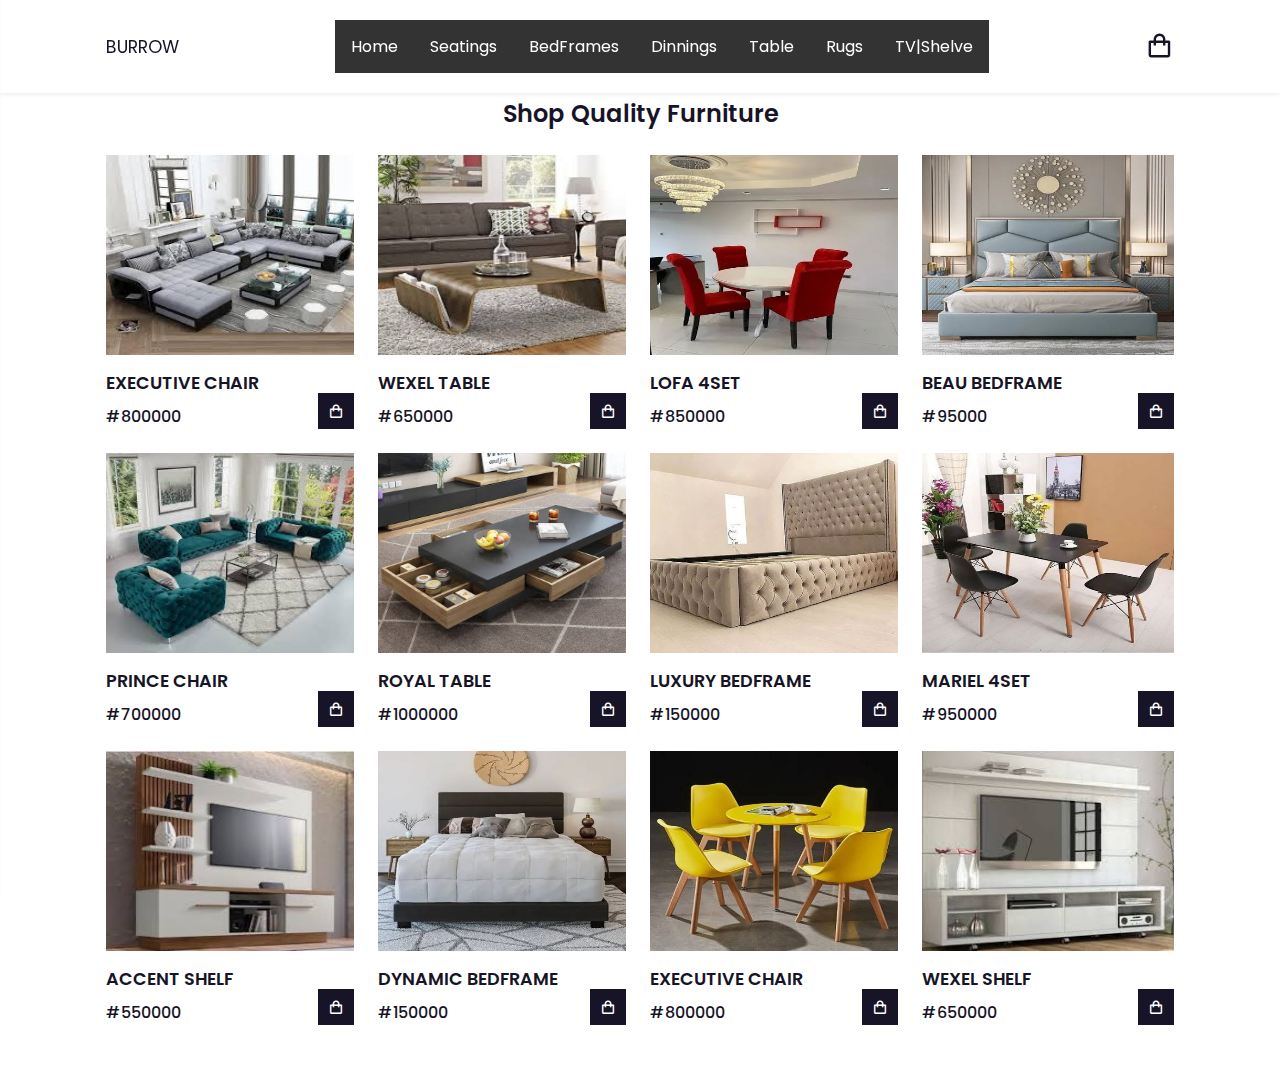
<file: index.html>
<!DOCTYPE html>
<html lang="en">
<head>
    <title>BURROW FURNITURE</title>
    <meta charset="utf-8">
    <meta name="viewport" content="width=device-width, initial-scale=1">

    <!-- Link to css-->
    <link rel="stylesheet" type="text/css" href="styles.css">

    <!-- box icon-->
    <link href='https://unpkg.com/boxicons@2.1.4/css/boxicons.min.css' rel='stylesheet'>

</head>
<body>

    <!--Header-->
    <header>
       <!--nav-->
       <div class="nav container">
            <a href="#" class="logo">BURROW</a>

            <ul class="topnav">
                <li><a href="index.html">Home</a></li>
                <li><a href="Seating.html">Seatings</a></li>
                <li><a href="Bedframe.html">BedFrames</a></li>
                <li><a href="dinning.html">Dinnings</a></li>
                <li><a href="table.html">Table</a></li>
                <li><a href="rug.html">Rugs</a></li>
                <li><a href="TV.html">TV|Shelve</a></li>
            </ul>
        
            <!--cart icon-->
            <i class='bx bx-shopping-bag' id="cart-icon"></i> 
            <!--cart-->
            <div class="cart">
                <h2 class="cart-title">Your Cart</h2>
                <!--content-->
                <div class="cart-content">
                    <div class ="cart-box">
                        <img src="img/bedframe/1.jpg" alt="" class="cart-img">
                        <div class="detail-box">
                            <div class="cart-product-title">executive bedframe</div>
                            <div class="cart-price"> #25.04</div>
                            <input type ="number" value="1" class="cart-quantity">
                        </div>

                        <!--remove cart-->
                        <i class='bx bxs-trash-alt cart-remove'></i>
                    </div>
                </div>
                <!--total-->
                <div class="total">
                    <div class="total-title">Total</div>
                    <div class="total-price">#0</div>
                </div>
                <!--BuyButton-->
                <button type="button" class="btn-buy">Buy Now</button>
                <!--cart close-->
                <i class='bx bx-x' id="close-cart"></i>

            </div>
       </div>

</header>
<!--Shop-->
<section class="shop container">
    <h2 class="section-title">Shop Quality Furniture </h2>

    <!--content-->
    <div class="shop-content">
        <!--Seatings-->
        <div class="product-box">
            <img src="img/chairs/1.jpg" alt="" class="product-img">
            <h2 class="product-title">EXECUTIVE CHAIR</h2>
            <span class="price">#800000</span>
            <i class='bx bx-shopping-bag add-cart'></i>
        </div>

        <div class="product-box">
            <img src="img/table/11.jpg" alt="" class="product-img">
            <h2 class="product-title">WEXEL table</h2>
            <span class="price">#650000</span>
            <i class='bx bx-shopping-bag add-cart'></i>
        </div>

        <div class="product-box">
            <img src="img/dinning/1.jpg" alt="" class="product-img">
            <h2 class="product-title">LOFA 4set</h2>
            <span class="price">#850000</span>
            <i class='bx bx-shopping-bag add-cart'></i>
        </div>

        
         <div class="product-box">
            <img src="img/bedframe/5.jpg" alt="" class="product-img">
            <h2 class="product-title">BEAU BEDFRAME</h2>
            <span class="price">#95000</span>
            <i class='bx bx-shopping-bag add-cart'></i>
        </div>


        <div class="product-box">
        <img src="img/chairs/2.jpg" alt="" class="product-img">
        <h2 class="product-title">PRINCE CHAIR</h2>
        <span class="price">#700000</span>
        <i class='bx bx-shopping-bag add-cart'></i>
        </div>

        <div class="product-box">
            <img src="img/table/7.jpg" alt="" class="product-img">
            <h2 class="product-title">ROYAL table</h2>
            <span class="price">#1000000</span>
            <i class='bx bx-shopping-bag add-cart'></i>
            </div>



       
        <div class="product-box">
            <img src="img/bedframe/6.jpg" alt="" class="product-img">
            <h2 class="product-title">LUXURY BEDFRAME</h2>
            <span class="price">#150000</span>
            <i class='bx bx-shopping-bag add-cart'></i>
        </div>

        <div class="product-box">
            <img src="img/dinning/2.jpg" alt="" class="product-img">
            <h2 class="product-title">MARIEL 4set</h2>
            <span class="price">#950000</span>
            <i class='bx bx-shopping-bag add-cart'></i>
        </div>


        <div class="product-box">
            <img src="img/tvshelf/9.jpg" alt="" class="product-img">
            <h2 class="product-title">ACCENT shelf</h2>
            <span class="price">#550000</span>
            <i class='bx bx-shopping-bag add-cart'></i>
        </div>


        <div class="product-box">
            <img src="img/bedframe/12.jpg" alt="" class="product-img">
            <h2 class="product-title">DYNAMIC BEDFRAME </h2>
            <span class="price">#150000</span>
            <i class='bx bx-shopping-bag add-cart'></i>
        </div>


        <!-- Dinnings-->
        <div class="product-box">
            <img src="img/dinning/10.jpg" alt="" class="product-img">
            <h2 class="product-title">EXECUTIVE CHAIR</h2>
            <span class="price">#800000</span>
            <i class='bx bx-shopping-bag add-cart'></i>
        </div>


        <div class="product-box">
            <img src="img/tvshelf/7.jpg" alt="" class="product-img">
            <h2 class="product-title">WEXEL shelf</h2>
            <span class="price">#650000</span>
            <i class='bx bx-shopping-bag add-cart'></i>
        </div>

     
       


    </div>
</section>

<!--link to java -->
<script src="main.js"></script>

</body>
</html>
</file>
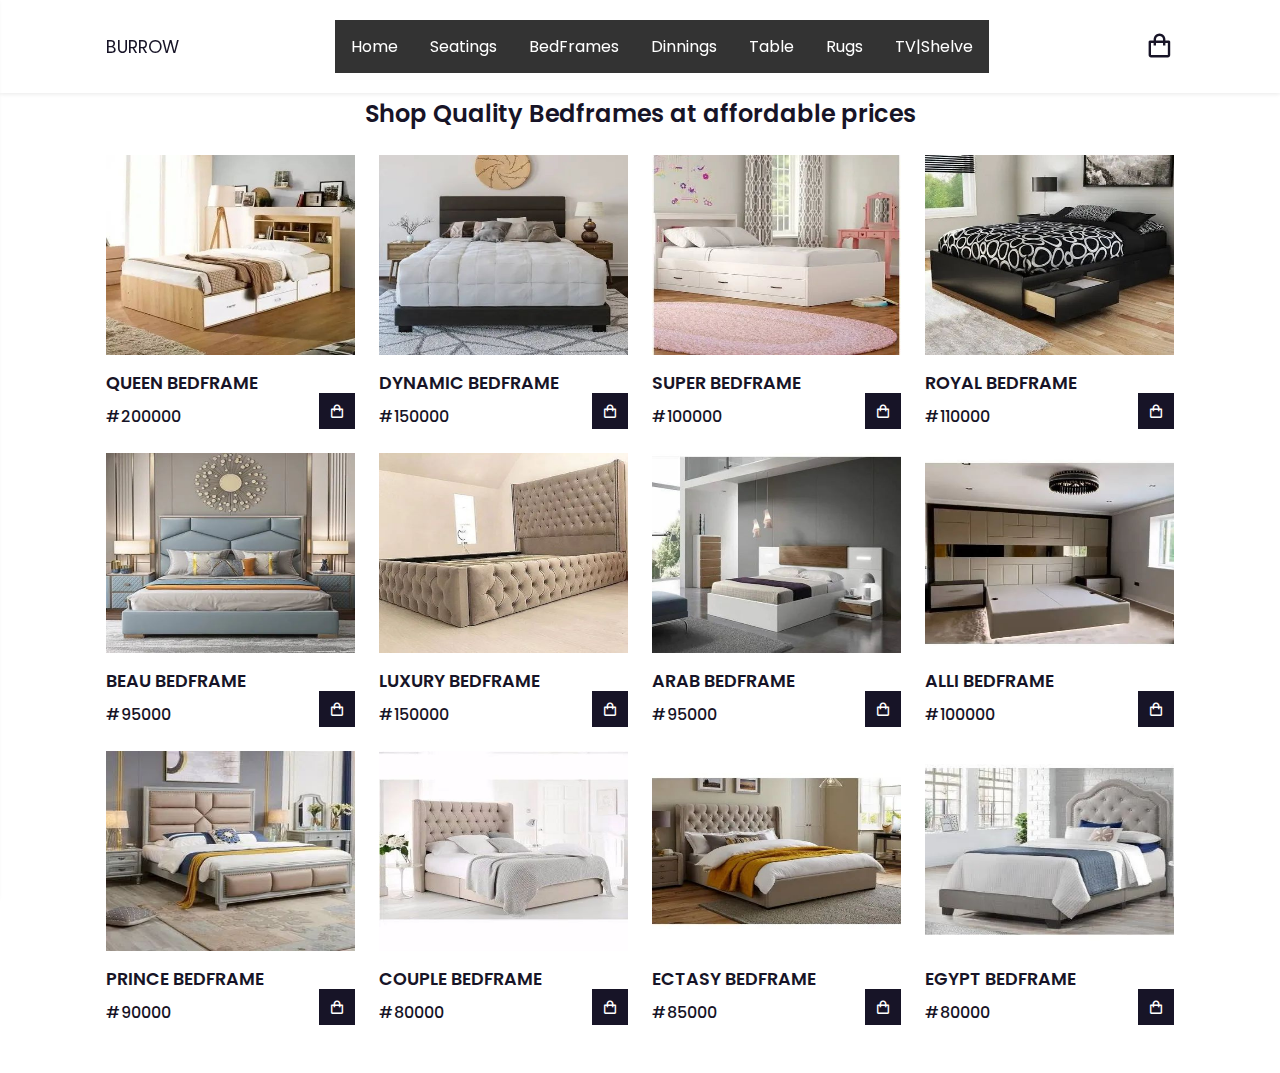
<file: Bedframe.html>
<!DOCTYPE html>
<html lang="en">
<head>
    <title>BURROW FURNITURE/BEDFRAMES</title>
    <meta charset="utf-8">
    <meta name="viewport" content="width=device-width, initial-scale=1">

    <!-- Link to css-->
    <link rel="stylesheet" type="text/css" href="styles.css">

    <!-- box icon-->
    <link href='https://unpkg.com/boxicons@2.1.4/css/boxicons.min.css' rel='stylesheet'>

</head>
<body>

    <!--Header-->
    <header>
       <!--nav-->
       <div class="nav container">
            <a href="#" class="logo">BURROW</a>

            <ul class="topnav">
                <li><a href="index.html">Home</a></li>
                <li><a href="Seating.html">Seatings</a></li>
                <li><a href="Bedframe.html">BedFrames</a></li>
                <li><a href="dinning.html">Dinnings</a></li>
                <li><a href="table.html">Table</a></li>
                <li><a href="rug.html">Rugs</a></li>
                <li><a href="TV.html">TV|Shelve</a></li>
            </ul>
        
             <!--cart icon-->
             <i class='bx bx-shopping-bag' id="cart-icon"></i> 
             <!--cart-->
             <div class="cart">
                 <h2 class="cart-title">Your Cart</h2>
                 <!--content-->
                 <div class="cart-content">
                     <div class ="cart-box">
                         <img src="img/bedframe/1.jpg" alt="" class="cart-img">
                         <div class="detail-box">
                             <div class="cart-product-title">executive bedframe</div>
                             <div class="cart-price"> 500000</div>
                             <input type ="number" value="1" class="cart-quantity">
                         </div>
 
                         <!--remove cart-->
                         <i class='bx bxs-trash-alt cart-remove'></i>
                     </div>
                 </div>
                 <!--total-->
                 <div class="total">
                     <div class="total-title">Total</div>
                     <div class="total-price">#0</div>
                 </div>
                 <!--BuyButton-->
                 <button type="button" class="btn-buy">Buy Now</button>
                 <!--cart close-->
                 <i class='bx bx-x' id="close-cart"></i>
 
             </div>
        </div>
</header>
<!--Shop-->
<section class="shop container">
    <h2 class="section-title">Shop Quality Bedframes at affordable prices</h2>

    <!--content-->
    <div class="shop-content">
        <!--Seatings-->
        <div class="product-box">
            <img src="img/bedframe/1.jpg" alt="" class="product-img">
            <h2 class="product-title">QUEEN BEDFRAME </h2>
            <span class="price">#200000</span>
            <i class='bx bx-shopping-bag add-cart'></i>
        </div>

        <div class="product-box">
            <img src="img/bedframe/12.jpg" alt="" class="product-img">
            <h2 class="product-title">DYNAMIC BEDFRAME </h2>
            <span class="price">#150000</span>
            <i class='bx bx-shopping-bag add-cart'></i>
        </div>

        <div class="product-box">
            <img src="img/bedframe/3.jpg" alt="" class="product-img">
            <h2 class="product-title">SUPER BEDFRAME </h2>
            <span class="price">#100000</span>
            <i class='bx bx-shopping-bag add-cart'></i>
        </div>

        <div class="product-box">
            <img src="img/bedframe/4.jpg" alt="" class="product-img">
            <h2 class="product-title">ROYAL BEDFRAME   </h2>
            <span class="price">#110000</span>
            <i class='bx bx-shopping-bag add-cart'></i>
        </div>

         <!--Bedframe-->
        <div class="product-box">
            <img src="img/bedframe/5.jpg" alt="" class="product-img">
            <h2 class="product-title">BEAU BEDFRAME</h2>
            <span class="price">#95000</span>
            <i class='bx bx-shopping-bag add-cart'></i>
        </div>

        <div class="product-box">
            <img src="img/bedframe/6.jpg" alt="" class="product-img">
            <h2 class="product-title">LUXURY BEDFRAME</h2>
            <span class="price">#150000</span>
            <i class='bx bx-shopping-bag add-cart'></i>
        </div>


        <div class="product-box">
            <img src="img/bedframe/7.jpg" alt="" class="product-img">
            <h2 class="product-title">ARAB BEDFRAME</h2>
            <span class="price">#95000</span>
            <i class='bx bx-shopping-bag add-cart'></i>
        </div>


        <div class="product-box">
            <img src="img/bedframe/8.jpg" alt="" class="product-img">
            <h2 class="product-title">ALLI BEDFRAME</h2>
            <span class="price">#100000</span>
            <i class='bx bx-shopping-bag add-cart'></i>
        </div>

        <!-- Dinnings-->
        <div class="product-box">
            <img src="img/bedframe/9.jpg" alt="" class="product-img">
            <h2 class="product-title">PRINCE BEDFRAME</h2>
            <span class="price">#90000</span>
            <i class='bx bx-shopping-bag add-cart'></i>
        </div>

        <div class="product-box">
            <img src="img/bedframe/10.jpg" alt="" class="product-img">
            <h2 class="product-title">COUPLE BEDFRAME</h2>
            <span class="price">#80000</span>
            <i class='bx bx-shopping-bag add-cart'></i>
        </div>


        <div class="product-box">
            <img src="img/bedframe/11.jpg" alt="" class="product-img">
            <h2 class="product-title">ECTASY BEDFRAME</h2>
            <span class="price">#85000</span>
            <i class='bx bx-shopping-bag add-cart'></i>
        </div>


        <div class="product-box">
            <img src="img/bedframe/2.jpg" alt="" class="product-img">
            <h2 class="product-title">EGYPT BEDFRAME</h2>
            <span class="price">#80000</span>
            <i class='bx bx-shopping-bag add-cart'></i>
        </div>



    </div>
</section>
    <!--link to java -->
<script src="main.js"></script>

</body>
</html>
</file>
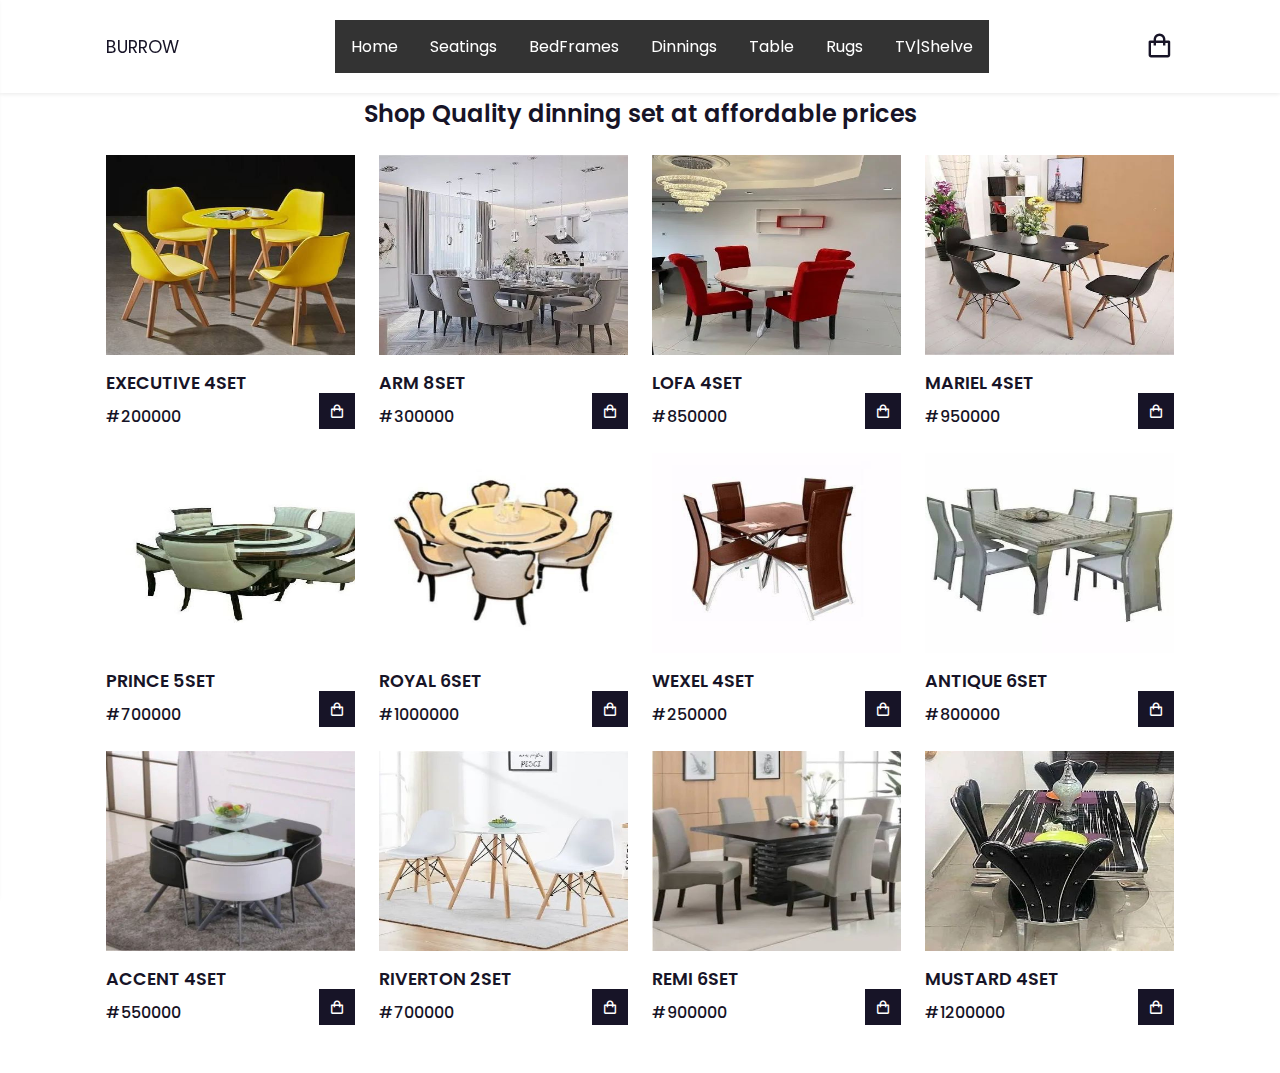
<file: dinning.html>
<!DOCTYPE html>
<html lang="en">
<head>
    <title>BURROW FURNITURE/DINNINGS</title>
    <meta charset="utf-8">
    <meta name="viewport" content="width=device-width, initial-scale=1">

    <!-- Link to css-->
    <link rel="stylesheet" type="text/css" href="styles.css">

    <!-- box icon-->
    <link href='https://unpkg.com/boxicons@2.1.4/css/boxicons.min.css' rel='stylesheet'>

</head>
<body>

    <!--Header-->
    <header>
       <!--nav-->
       <div class="nav container">
            <a href="#" class="logo">BURROW</a>

            <ul class="topnav">
                <li><a href="index.html">Home</a></li>
                <li><a href="Seating.html">Seatings</a></li>
                <li><a href="Bedframe.html">BedFrames</a></li>
                <li><a href="dinning.html">Dinnings</a></li>
                <li><a href="table.html">Table</a></li>
                <li><a href="rug.html">Rugs</a></li>
                <li><a href="TV.html">TV|Shelve</a></li>
            </ul>
        
             <!--cart icon-->
             <i class='bx bx-shopping-bag' id="cart-icon"></i> 
             <!--cart-->
             <div class="cart">
                 <h2 class="cart-title">Your Cart</h2>
                 <!--content-->
                 <div class="cart-content">
                     <div class ="cart-box">
                         <img src="img/bedframe/1.jpg" alt="" class="cart-img">
                         <div class="detail-box">
                             <div class="cart-product-title">executive bedframe</div>
                             <div class="cart-price"> 500000</div>
                             <input type ="number" value="1" class="cart-quantity">
                         </div>
 
                         <!--remove cart-->
                         <i class='bx bxs-trash-alt cart-remove'></i>
                     </div>
                 </div>
                 <!--total-->
                 <div class="total">
                     <div class="total-title">Total</div>
                     <div class="total-price">#0</div>
                 </div>
                 <!--BuyButton-->
                 <button type="button" class="btn-buy">Buy Now</button>
                 <!--cart close-->
                 <i class='bx bx-x' id="close-cart"></i>
 
             </div>
        </div>

    </header>
    <!--Shop-->
    <section class="shop container">
        <h2 class="section-title">Shop Quality dinning set at affordable prices</h2>

         <!--content-->
        <div class="shop-content">
            <!--dinnings-->
            <div class="product-box">
                <img src="img/dinning/10.jpg" alt="" class="product-img">
                <h2 class="product-title">executive 4set</h2>
                <span class="price">#200000</span>
                <i class='bx bx-shopping-bag add-cart'></i>
            </div>


            <div class="product-box">
                <img src="img/dinning/5.jpg" alt="" class="product-img">
                <h2 class="product-title">ARM 8set</h2>
                <span class="price">#300000</span>
                <i class='bx bx-shopping-bag add-cart'></i>
            </div>

            <div class="product-box">
                <img src="img/dinning/1.jpg" alt="" class="product-img">
                <h2 class="product-title">LOFA 4set</h2>
                <span class="price">#850000</span>
                <i class='bx bx-shopping-bag add-cart'></i>
            </div>

         
            <div class="product-box">
                <img src="img/dinning/2.jpg" alt="" class="product-img">
                <h2 class="product-title">MARIEL 4set</h2>
                <span class="price">#950000</span>
                <i class='bx bx-shopping-bag add-cart'></i>
            </div>

            <div class="product-box">
            <img src="img/dinning/11.jpg" alt="" class="product-img">
            <h2 class="product-title">PRINCE 5set</h2>
            <span class="price">#700000</span>
            <i class='bx bx-shopping-bag add-cart'></i>
            </div>

            <div class="product-box">
            <img src="img/dinning/12.jpg" alt="" class="product-img">
            <h2 class="product-title">ROYAL 6set</h2>
            <span class="price">#1000000</span>
            <i class='bx bx-shopping-bag add-cart'></i>
            </div>

            

            <div class="product-box">
                <img src="img/dinning/13.jpg" alt="" class="product-img">
                <h2 class="product-title">WEXEL 4set</h2>
                <span class="price">#250000</span>
                <i class='bx bx-shopping-bag add-cart'></i>
            </div>


            <div class="product-box">
                <img src="img/dinning/14.jpg" alt="" class="product-img">
                <h2 class="product-title">ANTIQUE 6set</h2>
                <span class="price">#800000</span>
                <i class='bx bx-shopping-bag add-cart'></i>
            </div>


            <div class="product-box">
                <img src="img/dinning/4.jpg" alt="" class="product-img">
                <h2 class="product-title">ACCENT 4set</h2>
                <span class="price">#550000</span>
                <i class='bx bx-shopping-bag add-cart'></i>
            </div>


            <div class="product-box">
                <img src="img/dinning/7.jpg" alt="" class="product-img">
                <h2 class="product-title">RIVERTON 2set</h2>
                <span class="price">#700000</span>
                <i class='bx bx-shopping-bag add-cart'></i>
            </div>


            <div class="product-box">
                <img src="img/dinning/8.jpg" alt="" class="product-img">
                <h2 class="product-title">REMI 6set</h2>
                <span class="price">#900000</span>
                <i class='bx bx-shopping-bag add-cart'></i>
            </div>


            <div class="product-box">
                <img src="img/dinning/3.jpg" alt="" class="product-img">
                <h2 class="product-title">MUSTARD 4set</h2>
                <span class="price">#1200000</span>
                <i class='bx bx-shopping-bag add-cart'></i>
            </div>

    </div>
</section>

    <!--link to java -->
<script src="main.js"></script>

</body>
</html>
</file>
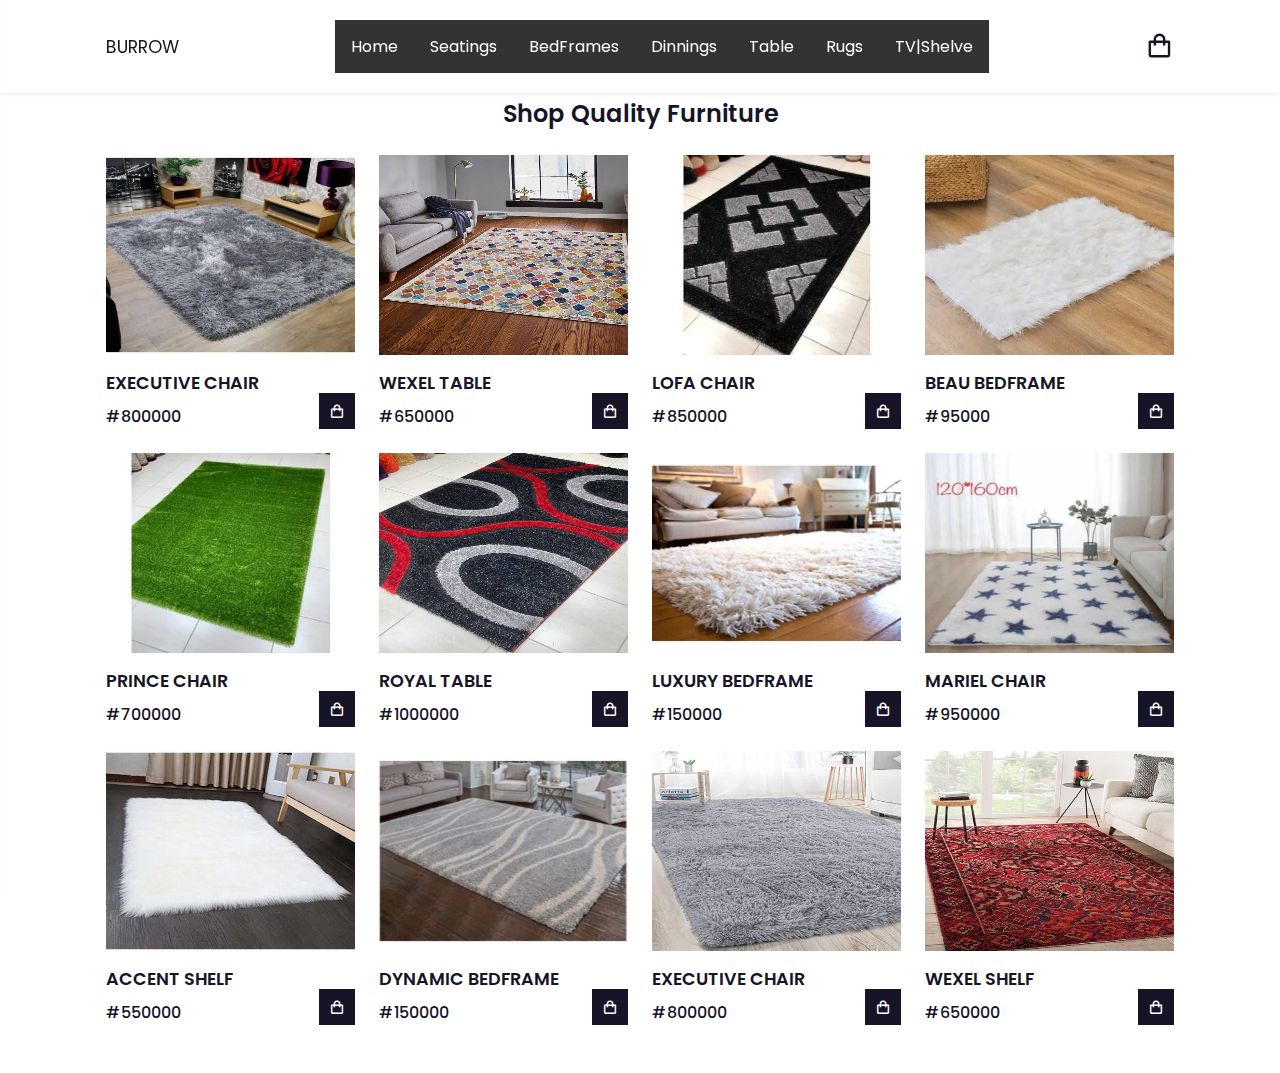
<file: rug.html>
<!DOCTYPE html>
<html lang="en">
<head>
    <title>BURROW FURNITURE/RUGS</title>
    <meta charset="utf-8">
    <meta name="viewport" content="width=device-width, initial-scale=1">

    <!-- Link to css-->
    <link rel="stylesheet" type="text/css" href="styles.css">

    <!-- box icon-->
    <link href='https://unpkg.com/boxicons@2.1.4/css/boxicons.min.css' rel='stylesheet'>

</head>
<body>

    <!--Header-->
    <header>
       <!--nav-->
       <div class="nav container">
            <a href="#" class="logo">BURROW</a>

            <ul class="topnav">
                <li><a href="index.html">Home</a></li>
                <li><a href="Seating.html">Seatings</a></li>
                <li><a href="Bedframe.html">BedFrames</a></li>
                <li><a href="dinning.html">Dinnings</a></li>
                <li><a href="table.html">Table</a></li>
                <li><a href="rug.html">Rugs</a></li>
                <li><a href="TV.html">TV|Shelve</a></li>
            </ul>
        
            <!--cart icon-->
            <i class='bx bx-shopping-bag' id="cart-icon"></i> 
            <!--cart-->
            <div class="cart">
                <h2 class="cart-title">Your Cart</h2>
                <!--content-->
                <div class="cart-content">
                    <div class ="cart-box">
                        <img src="img/bedframe/1.jpg" alt="" class="cart-img">
                        <div class="detail-box">
                            <div class="cart-product-title">executive bedframe</div>
                            <div class="cart-price"> 500000</div>
                            <input type ="number" value="1" class="cart-quantity">
                        </div>

                        <!--remove cart-->
                        <i class='bx bxs-trash-alt cart-remove'></i>
                    </div>
                </div>
                <!--total-->
                <div class="total">
                    <div class="total-title">Total</div>
                    <div class="total-price">#0</div>
                </div>
                <!--BuyButton-->
                <button type="button" class="btn-buy">Buy Now</button>
                <!--cart close-->
                <i class='bx bx-x' id="close-cart"></i>

            </div>
       </div>

</header>
<!--Shop-->
<section class="shop container">
    <h2 class="section-title">Shop Quality Furniture </h2>

    <!--content-->
    <div class="shop-content">
        <!--Seatings-->
        <div class="product-box">
            <img src="img/rug/1.jpg" alt="" class="product-img">
            <h2 class="product-title">EXECUTIVE CHAIR</h2>
            <span class="price">#800000</span>
            <i class='bx bx-shopping-bag add-cart'></i>
        </div>

        <div class="product-box">
            <img src="img/rug/13.jpg" alt="" class="product-img">
            <h2 class="product-title">WEXEL table</h2>
            <span class="price">#650000</span>
            <i class='bx bx-shopping-bag add-cart'></i>
        </div>

        <div class="product-box">
            <img src="img/rug/3.jpg" alt="" class="product-img">
            <h2 class="product-title">LOFA CHAIR</h2>
            <span class="price">#850000</span>
            <i class='bx bx-shopping-bag add-cart'></i>
        </div>

         <!--Bedframe-->
         <div class="product-box">
            <img src="img/rug/4.jpg" alt="" class="product-img">
            <h2 class="product-title">BEAU BEDFRAME</h2>
            <span class="price">#95000</span>
            <i class='bx bx-shopping-bag add-cart'></i>
        </div>


        <div class="product-box">
        <img src="img/rug/5.jpg" alt="" class="product-img">
        <h2 class="product-title">PRINCE CHAIR</h2>
        <span class="price">#700000</span>
        <i class='bx bx-shopping-bag add-cart'></i>
        </div>

        <div class="product-box">
            <img src="img/rug/6.jpg" alt="" class="product-img">
            <h2 class="product-title">ROYAL table</h2>
            <span class="price">#1000000</span>
            <i class='bx bx-shopping-bag add-cart'></i>
            </div>
       
        <div class="product-box">
            <img src="img/rug/7.jpg" alt="" class="product-img">
            <h2 class="product-title">LUXURY BEDFRAME</h2>
            <span class="price">#150000</span>
            <i class='bx bx-shopping-bag add-cart'></i>
        </div>

        <div class="product-box">
            <img src="img/rug/8.jpg" alt="" class="product-img">
            <h2 class="product-title">MARIEL CHAIR</h2>
            <span class="price">#950000</span>
            <i class='bx bx-shopping-bag add-cart'></i>
        </div>


        <div class="product-box">
            <img src="img/rug/9.jpg" alt="" class="product-img">
            <h2 class="product-title">ACCENT shelf</h2>
            <span class="price">#550000</span>
            <i class='bx bx-shopping-bag add-cart'></i>
        </div>


        <div class="product-box">
            <img src="img/rug/10.jpg" alt="" class="product-img">
            <h2 class="product-title">DYNAMIC BEDFRAME </h2>
            <span class="price">#150000</span>
            <i class='bx bx-shopping-bag add-cart'></i>
        </div>


        <!-- Dinnings-->
        <div class="product-box">
            <img src="img/rug/11.jpg" alt="" class="product-img">
            <h2 class="product-title">EXECUTIVE CHAIR</h2>
            <span class="price">#800000</span>
            <i class='bx bx-shopping-bag add-cart'></i>
        </div>


        <div class="product-box">
            <img src="img/rug/12.jpg" alt="" class="product-img">
            <h2 class="product-title">WEXEL shelf</h2>
            <span class="price">#650000</span>
            <i class='bx bx-shopping-bag add-cart'></i>
        </div>


    </div>
</section>

<!--link to java -->
<script src="main.js"></script>

</body>
</html>
</file>
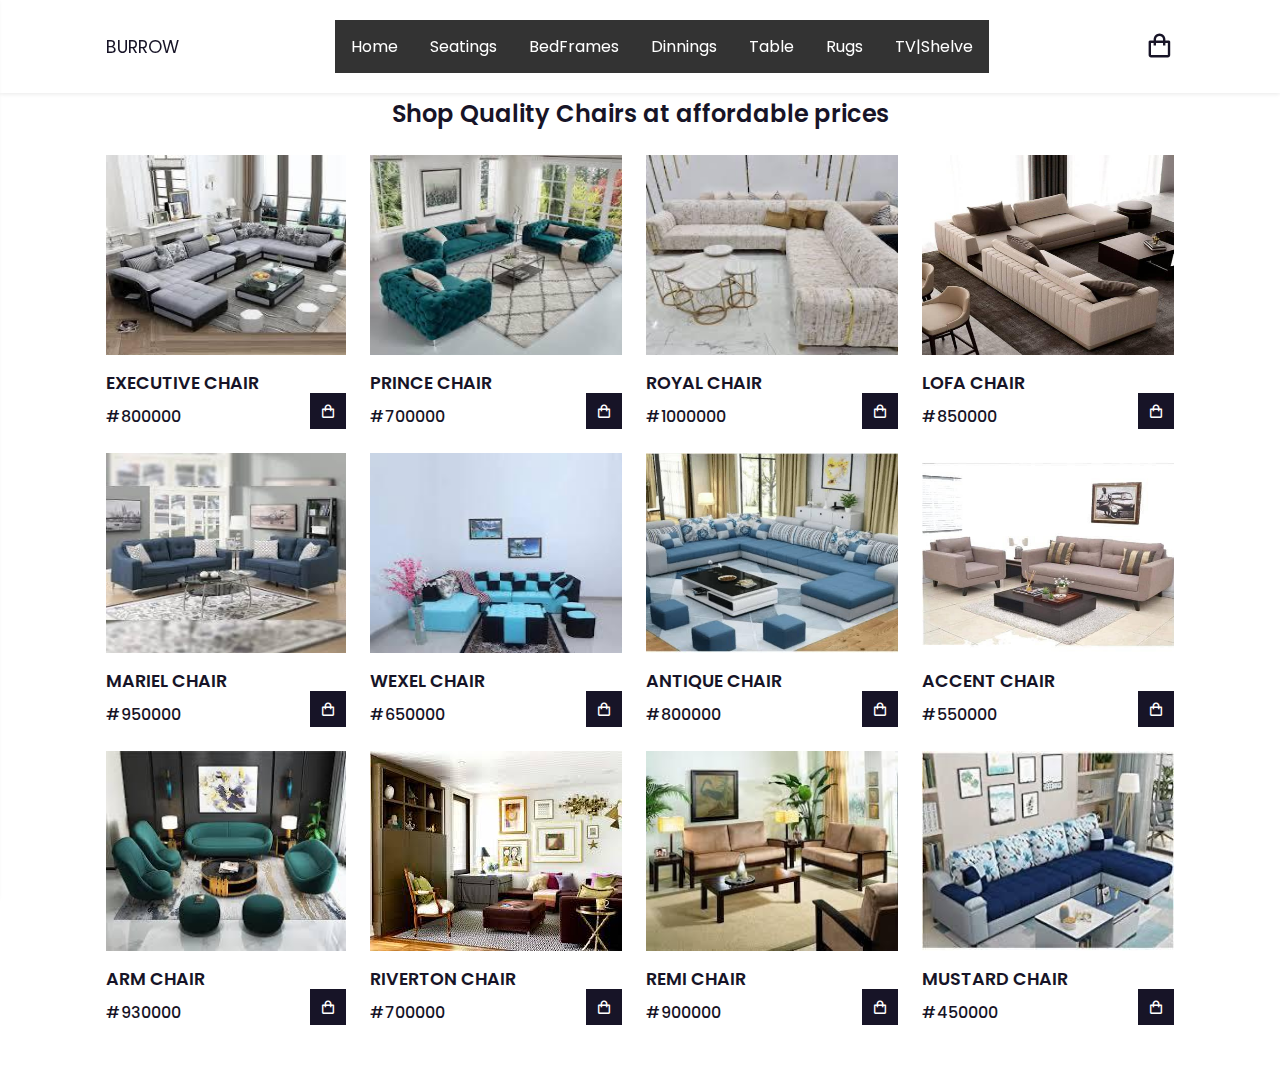
<file: Seating.html>
<!DOCTYPE html>
<html lang="en">
<head>
    <title>BURROW FURNITURE/SEATINGS</title>
    <meta charset="utf-8">
    <meta name="viewport" content="width=device-width, initial-scale=1">

    <!-- Link to css-->
    <link rel="stylesheet" type="text/css" href="styles.css">

    <!-- box icon-->
    <link href='https://unpkg.com/boxicons@2.1.4/css/boxicons.min.css' rel='stylesheet'>

</head>
<body>

    <!--Header-->
    <header>
       <!--nav-->
       <div class="nav container">
            <a href="#" class="logo">BURROW</a>

            <ul class="topnav">
                <li><a href="index.html">Home</a></li>
                <li><a href="Seating.html">Seatings</a></li>
                <li><a href="Bedframe.html">BedFrames</a></li>
                <li><a href="dinning.html">Dinnings</a></li>
                <li><a href="table.html">Table</a></li>
                <li><a href="rug.html">Rugs</a></li>
                <li><a href="TV.html">TV|Shelve</a></li>
            </ul>
        
            <!--cart icon-->
            <i class='bx bx-shopping-bag' id="cart-icon"></i> 
            <!--cart-->
            <div class="cart">
                <h2 class="cart-title">Your Cart</h2>
                <!--content-->
                <div class="cart-content">
                    <div class ="cart-box">
                        <img src="img/bedframe/1.jpg" alt="" class="cart-img">
                        <div class="detail-box">
                            <div class="cart-product-title">executive bedframe</div>
                            <div class="cart-price"> 500000</div>
                            <input type ="number" value="1" class="cart-quantity">
                        </div>

                        <!--remove cart-->
                        <i class='bx bxs-trash-alt cart-remove'></i>
                    </div>
                </div>
                <!--total-->
                <div class="total">
                    <div class="total-title">Total</div>
                    <div class="total-price">#0</div>
                </div>
                <!--BuyButton-->
                <button type="button" class="btn-buy">Buy Now</button>
                <!--cart close-->
                <i class='bx bx-x' id="close-cart"></i>

            </div>
       </div>
    </header>
    <!--Shop-->
    <section class="shop container">
        <h2 class="section-title">Shop Quality Chairs at affordable prices</h2>

         <!--content-->
        <div class="shop-content">
            <!--Seatings-->
            <div class="product-box">
                <img src="img/chairs/1.jpg" alt="" class="product-img">
                <h2 class="product-title">EXECUTIVE CHAIR</h2>
                <span class="price">#800000</span>
                <i class='bx bx-shopping-bag add-cart'></i>
            </div>

            <div class="product-box">
            <img src="img/chairs/2.jpg" alt="" class="product-img">
            <h2 class="product-title">PRINCE CHAIR</h2>
            <span class="price">#700000</span>
            <i class='bx bx-shopping-bag add-cart'></i>
            </div>

            <div class="product-box">
            <img src="img/chairs/3.jpg" alt="" class="product-img">
            <h2 class="product-title">ROYAL CHAIR</h2>
            <span class="price">#1000000</span>
            <i class='bx bx-shopping-bag add-cart'></i>
            </div>

            <div class="product-box">
                <img src="img/chairs/4.jpg" alt="" class="product-img">
                <h2 class="product-title">LOFA CHAIR</h2>
                <span class="price">#850000</span>
                <i class='bx bx-shopping-bag add-cart'></i>
            </div>

         
            <div class="product-box">
                <img src="img/chairs/5.jpg" alt="" class="product-img">
                <h2 class="product-title">MARIEL CHAIR</h2>
                <span class="price">#950000</span>
                <i class='bx bx-shopping-bag add-cart'></i>
            </div>

            <div class="product-box">
                <img src="img/chairs/6.jpg" alt="" class="product-img">
                <h2 class="product-title">WEXEL CHAIR</h2>
                <span class="price">#650000</span>
                <i class='bx bx-shopping-bag add-cart'></i>
            </div>


            <div class="product-box">
                <img src="img/chairs/7.jpg" alt="" class="product-img">
                <h2 class="product-title">ANTIQUE CHAIR</h2>
                <span class="price">#800000</span>
                <i class='bx bx-shopping-bag add-cart'></i>
            </div>


            <div class="product-box">
                <img src="img/chairs/8.jpg" alt="" class="product-img">
                <h2 class="product-title">ACCENT CHAIR</h2>
                <span class="price">#550000</span>
                <i class='bx bx-shopping-bag add-cart'></i>
            </div>

        <!-- Dinnings-->
            <div class="product-box">
                <img src="img/chairs/9.jpg" alt="" class="product-img">
                <h2 class="product-title">ARM CHAIR</h2>
                <span class="price">#930000</span>
                <i class='bx bx-shopping-bag add-cart'></i>
            </div>

            <div class="product-box">
                <img src="img/chairs/10.jpg" alt="" class="product-img">
                <h2 class="product-title">RIVERTON CHAIR</h2>
                <span class="price">#700000</span>
                <i class='bx bx-shopping-bag add-cart'></i>
            </div>


            <div class="product-box">
                <img src="img/chairs/11.jpg" alt="" class="product-img">
                <h2 class="product-title">REMI CHAIR</h2>
                <span class="price">#900000</span>
                <i class='bx bx-shopping-bag add-cart'></i>
            </div>


            <div class="product-box">
                <img src="img/chairs/12.jpg" alt="" class="product-img">
                <h2 class="product-title">MUSTARD CHAIR</h2>
                <span class="price">#450000</span>
                <i class='bx bx-shopping-bag add-cart'></i>
            </div>



    </div>
</section>
    <!--link to java -->
    <script src="main.js"></script>
</body>
</html>
</file>
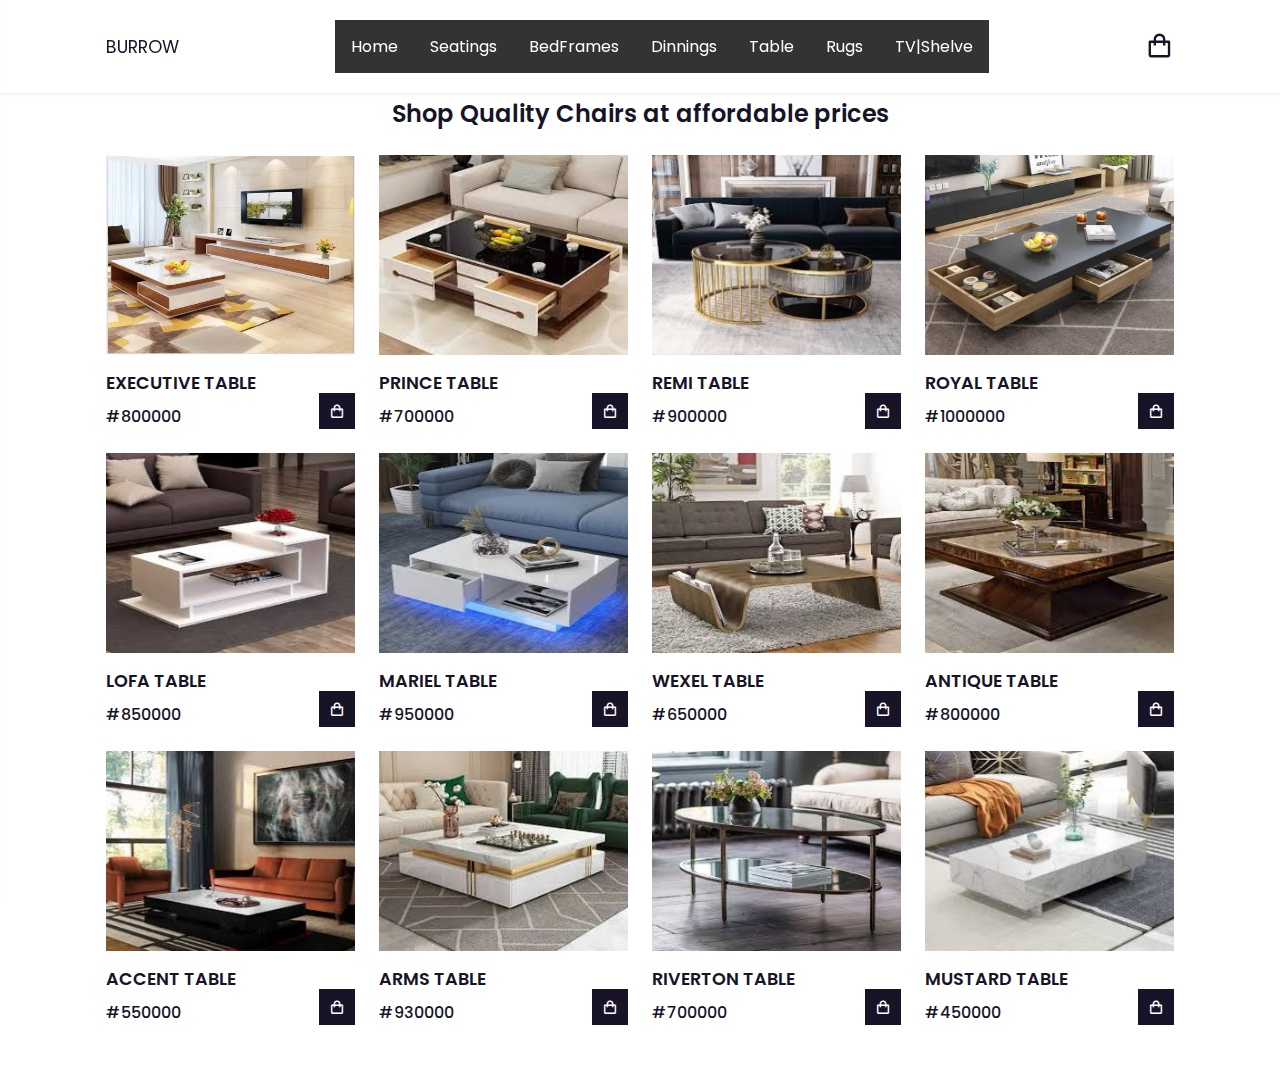
<file: table.html>
<!DOCTYPE html>
<html lang="en">
<head>
    <title>BURROW FURNITURE/TABLES</title>
    <meta charset="utf-8">
    <meta name="viewport" content="width=device-width, initial-scale=1">

    <!-- Link to css-->
    <link rel="stylesheet" type="text/css" href="styles.css">

    <!-- box icon-->
    <link href='https://unpkg.com/boxicons@2.1.4/css/boxicons.min.css' rel='stylesheet'>

</head>
<body>

    <!--Header-->
    <header>
       <!--nav-->
       <div class="nav container">
            <a href="#" class="logo">BURROW</a>

            <ul class="topnav">
                <li><a href="index.html">Home</a></li>
                <li><a href="Seating.html">Seatings</a></li>
                <li><a href="Bedframe.html">BedFrames</a></li>
                <li><a href="dinning.html">Dinnings</a></li>
                <li><a href="table.html">Table</a></li>
                <li><a href="rug.html">Rugs</a></li>
                <li><a href="TV.html">TV|Shelve</a></li>
            </ul>
        
            <!--cart icon-->
            <i class='bx bx-shopping-bag' id="cart-icon"></i> 
            <!--cart-->
            <div class="cart">
                <h2 class="cart-title">Your Cart</h2>
                <!--content-->
                <div class="cart-content">
                    <div class ="cart-box">
                        <img src="img/bedframe/1.jpg" alt="" class="cart-img">
                        <div class="detail-box">
                            <div class="cart-product-title">executive bedframe</div>
                            <div class="cart-price"> 500000</div>
                            <input type ="number" value="1" class="cart-quantity">
                        </div>

                        <!--remove cart-->
                        <i class='bx bxs-trash-alt cart-remove'></i>
                    </div>
                </div>
                <!--total-->
                <div class="total">
                    <div class="total-title">Total</div>
                    <div class="total-price">#0</div>
                </div>
                <!--BuyButton-->
                <button type="button" class="btn-buy">Buy Now</button>
                <!--cart close-->
                <i class='bx bx-x' id="close-cart"></i>

            </div>
       </div>
    </header>
    <!--Shop-->
    <section class="shop container">
        <h2 class="section-title">Shop Quality Chairs at affordable prices</h2>

         <!--content-->
        <div class="shop-content">
            <!--tables-->
            <div class="product-box">
                <img src="img/table/4.jpg" alt="" class="product-img">
                <h2 class="product-title">EXECUTIVE table</h2>
                <span class="price">#800000</span>
                <i class='bx bx-shopping-bag add-cart'></i>
            </div>

            <div class="product-box">
            <img src="img/table/6.jpg" alt="" class="product-img">
            <h2 class="product-title">PRINCE table</h2>
            <span class="price">#700000</span>
            <i class='bx bx-shopping-bag add-cart'></i>
            </div>


            <div class="product-box">
                <img src="img/table/19.jpg" alt="" class="product-img">
                <h2 class="product-title">REMI table</h2>
                <span class="price">#900000</span>
                <i class='bx bx-shopping-bag add-cart'></i>
            </div>


            <div class="product-box">
            <img src="img/table/7.jpg" alt="" class="product-img">
            <h2 class="product-title">ROYAL table</h2>
            <span class="price">#1000000</span>
            <i class='bx bx-shopping-bag add-cart'></i>
            </div>

            <div class="product-box">
                <img src="img/table/9.jpg" alt="" class="product-img">
                <h2 class="product-title">LOFA table</h2>
                <span class="price">#850000</span>
                <i class='bx bx-shopping-bag add-cart'></i>
            </div>

         
            <div class="product-box">
                <img src="img/table/10.jpg" alt="" class="product-img">
                <h2 class="product-title">MARIEL table</h2>
                <span class="price">#950000</span>
                <i class='bx bx-shopping-bag add-cart'></i>
            </div>

            <div class="product-box">
                <img src="img/table/11.jpg" alt="" class="product-img">
                <h2 class="product-title">WEXEL table</h2>
                <span class="price">#650000</span>
                <i class='bx bx-shopping-bag add-cart'></i>
            </div>


            <div class="product-box">
                <img src="img/table/13.jpg" alt="" class="product-img">
                <h2 class="product-title">ANTIQUE table</h2>
                <span class="price">#800000</span>
                <i class='bx bx-shopping-bag add-cart'></i>
            </div>


            <div class="product-box">
                <img src="img/table/14.jpg" alt="" class="product-img">
                <h2 class="product-title">ACCENT table</h2>
                <span class="price">#550000</span>
                <i class='bx bx-shopping-bag add-cart'></i>
            </div>

        <!-- Dinnings-->
            <div class="product-box">
                <img src="img/table/15.jpg" alt="" class="product-img">
                <h2 class="product-title">ARMs table</h2>
                <span class="price">#930000</span>
                <i class='bx bx-shopping-bag add-cart'></i>
            </div>

            <div class="product-box">
                <img src="img/table/16.jpg" alt="" class="product-img">
                <h2 class="product-title">RIVERTON table</h2>
                <span class="price">#700000</span>
                <i class='bx bx-shopping-bag add-cart'></i>
            </div>




            <div class="product-box">
                <img src="img/table/20.jpg" alt="" class="product-img">
                <h2 class="product-title">MUSTARD Table</h2>
                <span class="price">#450000</span>
                <i class='bx bx-shopping-bag add-cart'></i>
            </div>



    </div>
</section>
    <!--link to java -->
    <script src="main.js"></script>
</body>
</html>
</file>
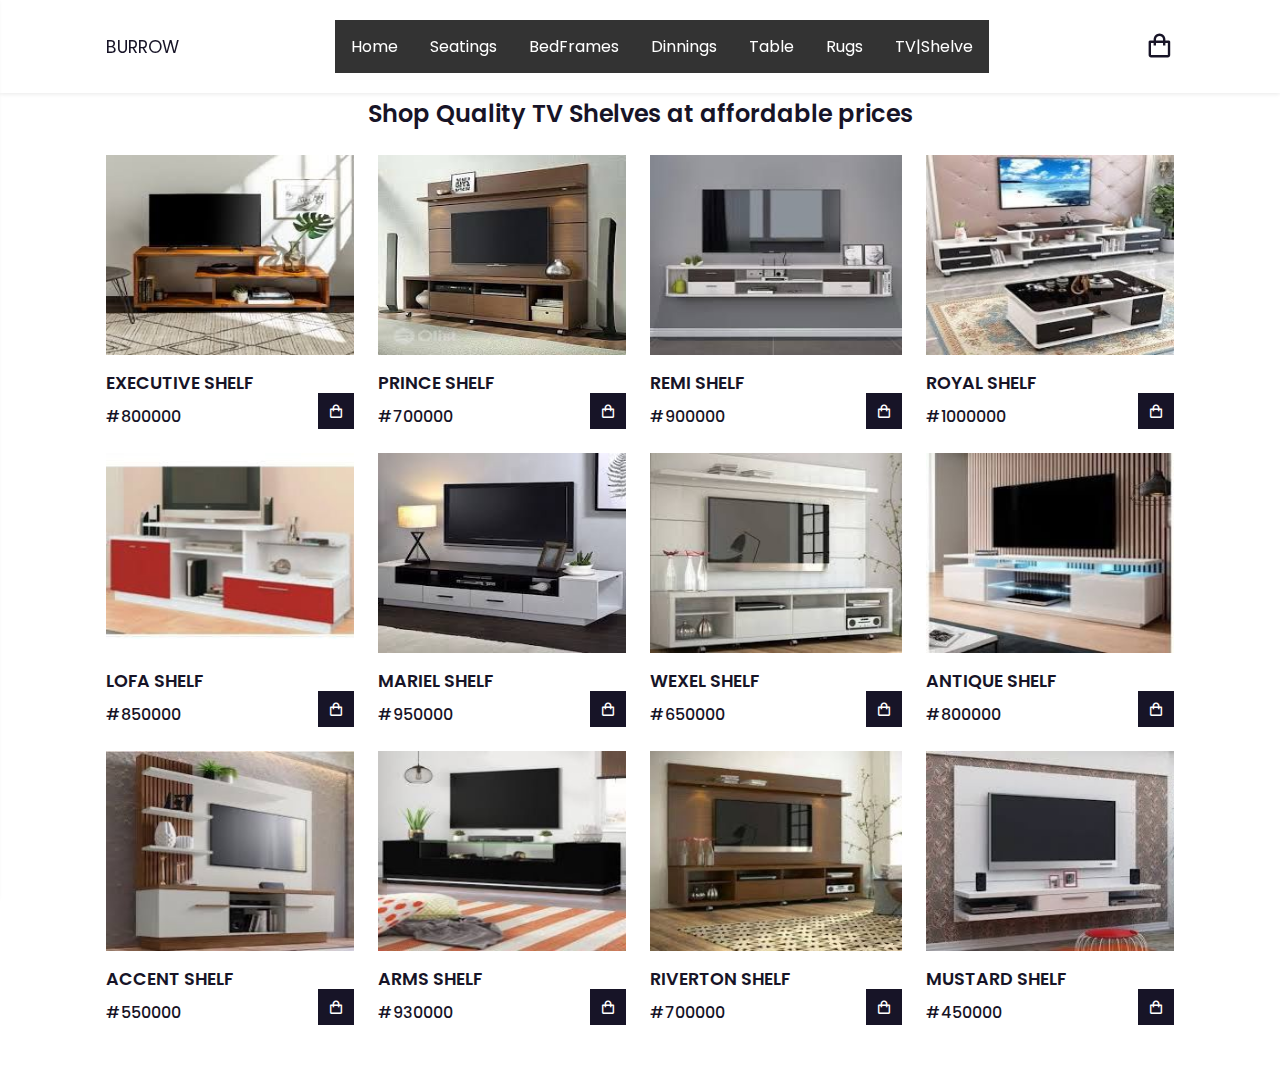
<file: TV.html>
<!DOCTYPE html>
<html lang="en">
<head>
    <title>BURROW FURNITURE/TVSHELF</title>
    <meta charset="utf-8">
    <meta name="viewport" content="width=device-width, initial-scale=1">

    <!-- Link to css-->
    <link rel="stylesheet" type="text/css" href="styles.css">

    <!-- box icon-->
    <link href='https://unpkg.com/boxicons@2.1.4/css/boxicons.min.css' rel='stylesheet'>

</head>
<body>

    <!--Header-->
    <header>
       <!--nav-->
       <div class="nav container">
            <a href="#" class="logo">BURROW</a>

            <ul class="topnav">
                <li><a href="index.html">Home</a></li>
                <li><a href="Seating.html">Seatings</a></li>
                <li><a href="Bedframe.html">BedFrames</a></li>
                <li><a href="dinning.html">Dinnings</a></li>
                <li><a href="table.html">Table</a></li>
                <li><a href="rug.html">Rugs</a></li>
                <li><a href="TV.html">TV|Shelve</a></li>
            </ul>
        
            <!--cart icon-->
            <i class='bx bx-shopping-bag' id="cart-icon"></i> 
            <!--cart-->
            <div class="cart">
                <h2 class="cart-title">Your Cart</h2>
                <!--content-->
                <div class="cart-content">
                    <div class ="cart-box">
                        <img src="img/bedframe/1.jpg" alt="" class="cart-img">
                        <div class="detail-box">
                            <div class="cart-product-title">executive bedframe</div>
                            <div class="cart-price"> 500000</div>
                            <input type ="number" value="1" class="cart-quantity">
                        </div>

                        <!--remove cart-->
                        <i class='bx bxs-trash-alt cart-remove'></i>
                    </div>
                </div>
                <!--total-->
                <div class="total">
                    <div class="total-title">Total</div>
                    <div class="total-price">#0</div>
                </div>
                <!--BuyButton-->
                <button type="button" class="btn-buy">Buy Now</button>
                <!--cart close-->
                <i class='bx bx-x' id="close-cart"></i>

            </div>
       </div>
    </header>
    <!--Shop-->
    <section class="shop container">
        <h2 class="section-title">Shop Quality TV Shelves at affordable prices</h2>

         <!--content-->
        <div class="shop-content">
            <!--tables-->
            <div class="product-box">
                <img src="img/tvshelf/1.jpg" alt="" class="product-img">
                <h2 class="product-title">EXECUTIVE shelf</h2>
                <span class="price">#800000</span>
                <i class='bx bx-shopping-bag add-cart'></i>
            </div>

            <div class="product-box">
            <img src="img/tvshelf/2.jpg" alt="" class="product-img">
            <h2 class="product-title">PRINCE shelf</h2>
            <span class="price">#700000</span>
            <i class='bx bx-shopping-bag add-cart'></i>
            </div>


            <div class="product-box">
                <img src="img/tvshelf/3.jpg" alt="" class="product-img">
                <h2 class="product-title">REMI shelf</h2>
                <span class="price">#900000</span>
                <i class='bx bx-shopping-bag add-cart'></i>
            </div>


            <div class="product-box">
            <img src="img/tvshelf/4.jpg" alt="" class="product-img">
            <h2 class="product-title">ROYAL shelf</h2>
            <span class="price">#1000000</span>
            <i class='bx bx-shopping-bag add-cart'></i>
            </div>

            <div class="product-box">
                <img src="img/tvshelf/5.jpg" alt="" class="product-img">
                <h2 class="product-title">LOFA shelf</h2>
                <span class="price">#850000</span>
                <i class='bx bx-shopping-bag add-cart'></i>
            </div>

         
            <div class="product-box">
                <img src="img/tvshelf/6.jpg" alt="" class="product-img">
                <h2 class="product-title">MARIEL shelf</h2>
                <span class="price">#950000</span>
                <i class='bx bx-shopping-bag add-cart'></i>
            </div>

            <div class="product-box">
                <img src="img/tvshelf/7.jpg" alt="" class="product-img">
                <h2 class="product-title">WEXEL shelf</h2>
                <span class="price">#650000</span>
                <i class='bx bx-shopping-bag add-cart'></i>
            </div>


            <div class="product-box">
                <img src="img/tvshelf/8.jpg" alt="" class="product-img">
                <h2 class="product-title">ANTIQUE shelf</h2>
                <span class="price">#800000</span>
                <i class='bx bx-shopping-bag add-cart'></i>
            </div>


            <div class="product-box">
                <img src="img/tvshelf/9.jpg" alt="" class="product-img">
                <h2 class="product-title">ACCENT shelf</h2>
                <span class="price">#550000</span>
                <i class='bx bx-shopping-bag add-cart'></i>
            </div>

        <!-- Dinnings-->
            <div class="product-box">
                <img src="img/tvshelf/10.jpg" alt="" class="product-img">
                <h2 class="product-title">ARMs shelf</h2>
                <span class="price">#930000</span>
                <i class='bx bx-shopping-bag add-cart'></i>
            </div>

            <div class="product-box">
                <img src="img/tvshelf/11.jpg" alt="" class="product-img">
                <h2 class="product-title">RIVERTON shelf</h2>
                <span class="price">#700000</span>
                <i class='bx bx-shopping-bag add-cart'></i>
            </div>


            <div class="product-box">
                <img src="img/tvshelf/12.jpg" alt="" class="product-img">
                <h2 class="product-title">MUSTARD shelf</h2>
                <span class="price">#450000</span>
                <i class='bx bx-shopping-bag add-cart'></i>
            </div>



    </div>
</section>
    <!--link to java -->
    <script src="main.js"></script>
</body>
</html>
</file>
<file: styles.css>
/* google fonts */
@import url('https://fonts.googleapis.com/css2?family=Poppins:wght@400;500;600;700&display=swap');
*{
  font-family: 'Poppins', sans-serif;
  margin: 0;
  padding: 0;
  scroll-padding-top: 2rem;
  scroll-behavior: smooth;
  box-sizing: border-box;
  list-style: none;
  text-decoration: none;
}


:root{
  --main-color: #fd4646;
  --text-color:#171427 ;
  --bg-color: #fff;
}

img{
  width:100%;
}

body{
  color:var(--text-color);
}

.container{
  max-width: 1068px;
  margin: auto;
  width: 100%;
}

section{
  padding: 4rem 0 3rem;
}

.section-title{
  font-size: 1.5rem;
  font-weight: 600;
  text-align: center;
  margin-bottom:1.5rem;
}

.shop{
  margin-top: 2rem;
}

/*  shop content*/
.shop-content{
  display: grid;
  grid-template-columns: repeat(auto-fit, minmax(220px, auto));
  gap: 1.5em;
}

header{
  position: fixed;
  top: 0;
  left: 0;
  width: 100%;
  background: var(--bg-color);
  box-shadow: 0 1px 4px hsl(0 4% 15% /10%);
  z-index: 100;
}

.nav{
  display: flex;
  align-items: center;
  justify-content: space-between;
  padding: 20px 0;
}

/*header logo*/
.logo{
  font-size: 1.1rem;
  color: var(--text-color);
  font-weight: 400;
}

/*header cart*/
#cart-icon{
  font-size: 1.8rem;
  cursor: pointer;
}

/*cart*/
.cart{
  position:fixed;
  top:0;
  right:100%;
  width: 360px;
  min-height: 100vh;
  padding: 20px;
  background-color: var(--bg-color);
  box-shadow: -2px 0 4px hsl(0 4% 15% /10%);
  transition: 0.3s;
}

.cart.active{
  right: 0;
}

.cart-title{
  text-align: center;
  font-size: 1.5rem;
  font-weight: 600;
  margin-top: 2rem;
}

.cart-box{
 display: grid;
 grid-template-columns: 32% 50% 18%;
 align-items:center;
 gap: 1rem;
 margin-top: 1rem;
}

.cart-img{
  width: 100px;
  height: 100px;
  object-fit: contain;
  padding: 10px;
}

.detail-box{
  display: grid;
  row-gap: 0.5rem;
}

.cart-product-title{
  font-size: 1rem;
  text-transform: uppercase;
}

.cart-price{
  font-weight: 500;
}

.cart-quantity{
  border: 1px solid var(--text-color);
  outline-color: var(--main-color);
  width: 2.4rem;
  text-align: center;
  font-size: 1rem;
}

.cart-remove{
  font-size: 24px;
  color:var(--main-color);
  cursor: pointer;
}

.total{
  display: flex;
  justify-content: end;
  margin-top: 1.5rem;
  border-top: 1px solid var(--text-color);
}

.total-title{
  font-size: 1rem;
  font-weight: 600;
}

.total-price{
  margin-left: 0.5rem;
}

.btn-buy{
  display: flex;
  margin: 1.5rem auto 0 auto;
  padding: 12px 20px;
  border: none;
  background-color: var(--main-color);
  color: var(--bg-color);
  font-size: 1rem;
  font-weight:500;
  cursor: pointer;
}

.btn-buy:hover{
  background: var(--text-color);
}

#close-cart{
position: absolute;
top: 1rem;
right: 0.8rem;
font-size: 2rem;
color: var(--text-color);
cursor: pointer;
}
/* links*/
ul.topnav {
  list-style-type: none;
  margin: 0;
  padding: 0;
  overflow: hidden;
  background-color: #333;
}

ul.topnav li {float: left;}

ul.topnav li a {
  display: block;
  color: white;
  text-align: center;
  padding: 14px 16px;
  text-decoration: none;
}

ul.topnav li a:hover:not(.active) {background-color: #111;}

@media screen and (max-width: 200px) {
  ul.topnav li.right,
  ul.topnav li {float: none;}
}


.product-box{
  position: relative;
}

.product-box:hover{
  padding: 10px;
  border: 1px solid var(--text-color);
  transition: 0.4s;
}

.product-img{
  width: 100%;
  height: 200px;
  margin-bottom: 0.5rem;
}

  .product-title{
  font-size: 1.1rem;
  font-weight: 600;
  margin-bottom: 0.5rem;
  text-transform: uppercase;
}

.price{
  font-weight: 500;
}

.add-cart{
  position: absolute;
  bottom: 0;
  right: 0;
  background: var(--text-color);
  color: var(--bg-color);
  padding: 10px;
  cursor: pointer;
}

.add-cart:hover{
  background-color: hsl(249,32%,17%);
}
</file>
